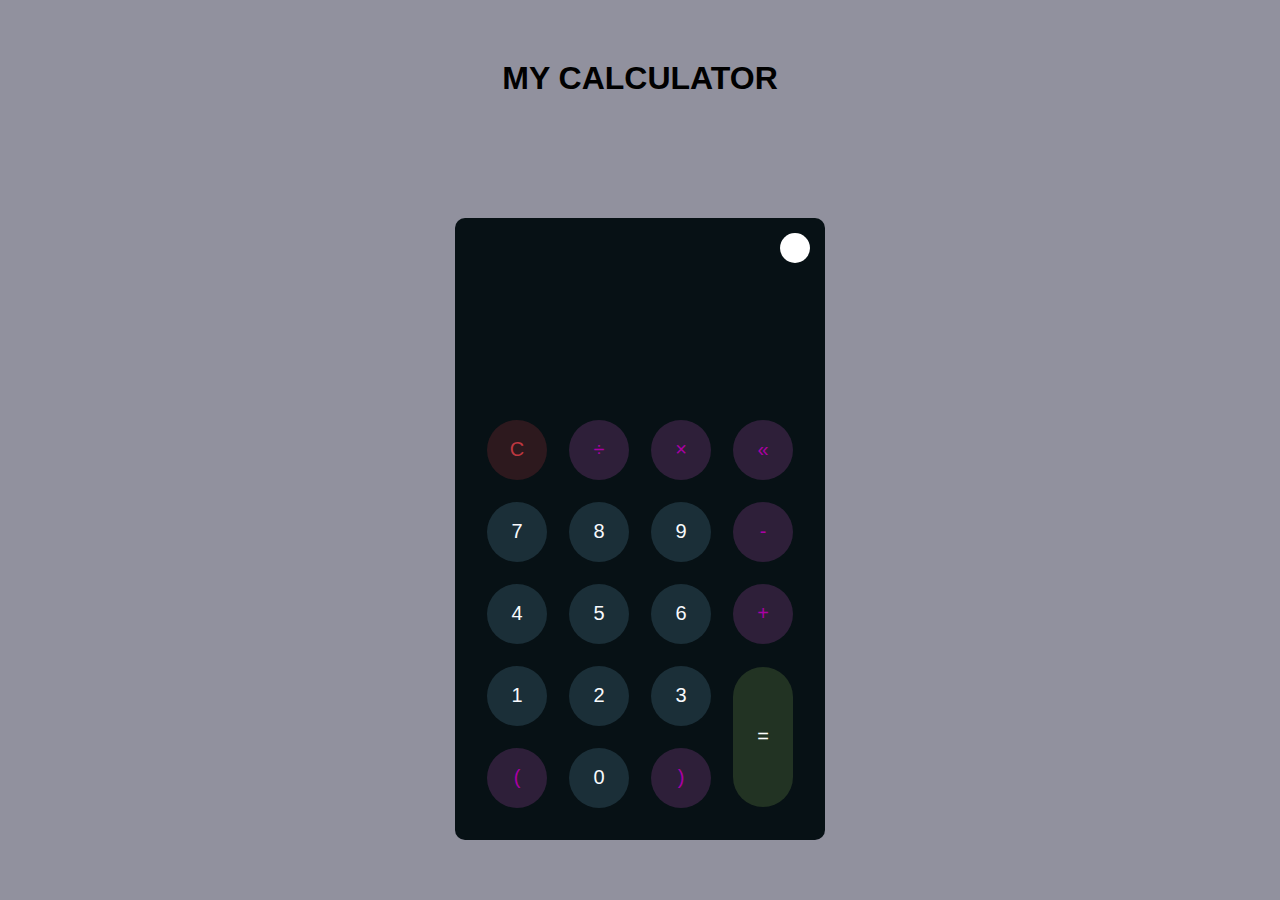
<file: Level 2 - Task 1 -  The Calculator/index.html>
<!DOCTYPE html>
<html lang="en">
<head>
    <meta charset="UTF-8">
    <meta http-equiv="X-UA-Compatible" content="IE=edge">
    <meta name="viewport" content="width=device-width, initial-scale=1.0">
    <title>Calculator</title>
    <link rel="stylesheet" href="style.css">
</head>
<body>
    <div class="container">
        <h1 style="color: rgb(0, 0, 0);">MY CALCULATOR</h1>
        <div class="calculator dark">
            <div class="theme-toggler active">
                <i class="toggler-icon"></i>
            </div>
            <div class="display-screen">
                <div id="display"></div>
            </div>
            <div class="button">
                <table>
                    <tr>
                        <td><button class="btn-operator" id="clear">C</button></td>
                        <td><button class="btn-operator" id="/">&divide;</button></td>
                        <td><button class="btn-operator" id="*">&times;</button></td>
                        <td><button class="btn-operator" id="backspace">&laquo;</button></td>
                    </tr>
                    <tr>
                        <td><button class="btn-number" id="7">7</button></td>
                        <td><button class="btn-number" id="8">8</button></td>
                        <td><button class="btn-number" id="9">9</button></td>
                        <td><button class="btn-operator" id="-">-</button></td>
                    </tr>
                    <tr>
                        <td><button class="btn-number" id="4">4</button></td>
                        <td><button class="btn-number" id="5">5</button></td>
                        <td><button class="btn-number" id="6">6</button></td>
                        <td><button class="btn-operator" id="+">+</button></td>
                    </tr>
                    <tr>
                        <td><button class="btn-number" id="1">1</button></td>
                        <td><button class="btn-number" id="2">2</button></td>
                        <td><button class="btn-number" id="3">3</button></td>
                        <td rowspan="2"><button class="btn-equal" id="equal">=</button></td>
                    </tr>
                    <tr>
                        <td><button class="btn-operator" id="(">&#40;</button></td>
                        <td><button class="btn-number" id="0">0</button></td>
                        <td><button class="btn-operator" id=")">&#41;</button></td>
                    </tr>
                </table>
            </div>
        </div>
    </div>

    <!-- JavaScript code -->
    <script src="script.js"></script>
</body>
</html>
</file>
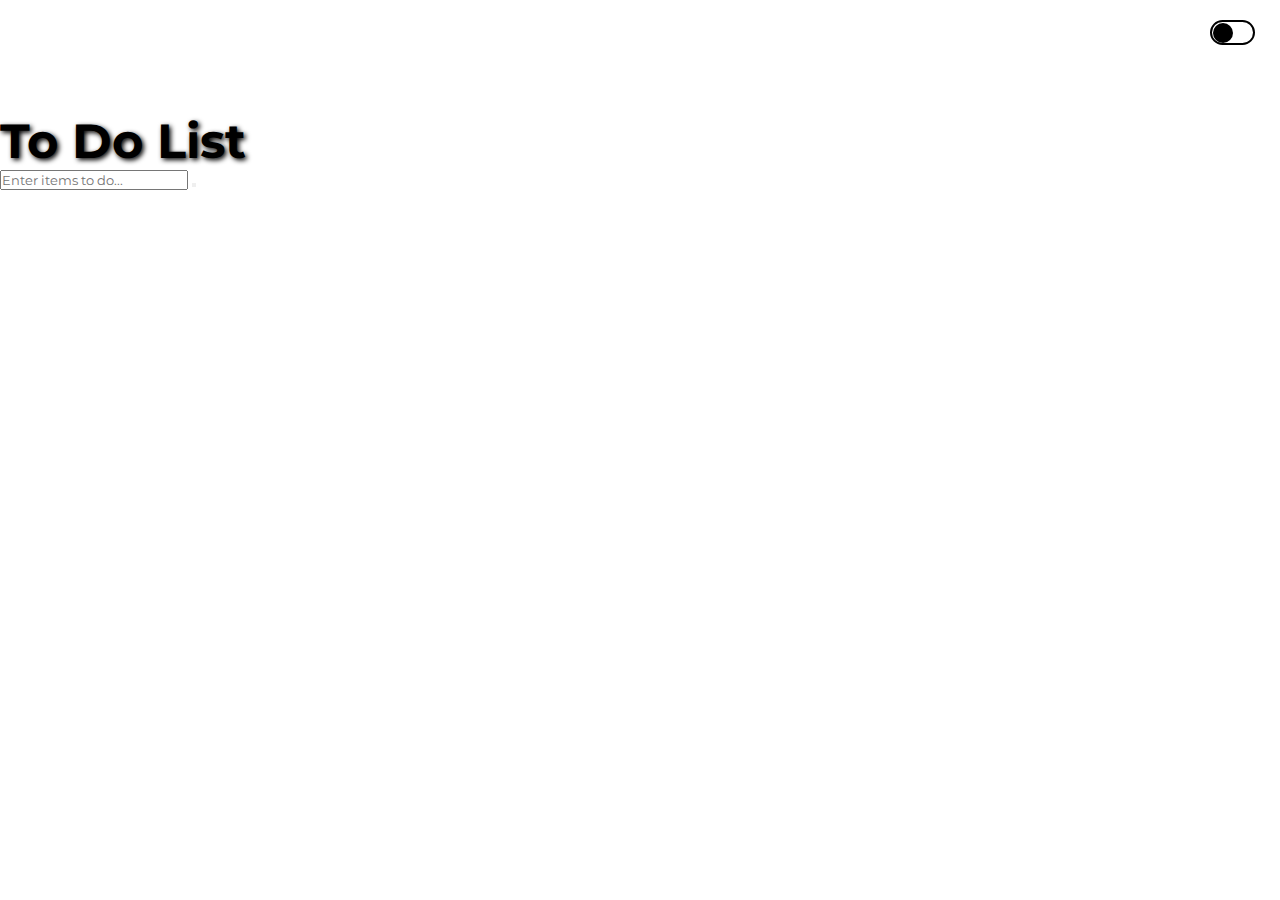
<file: Level 2 - Task 3 - ToDo App/index.html>
<!DOCTYPE html>
<html lang="en">

<head>
    <meta charset="UTF-8">
    <meta http-equiv="X-UA-Compatible" content="IE=edge">
    <meta name="viewport" content="width=device-width, initial-scale=1.0">
    <title>To-Do WebApp</title>
    <link rel="icon" type="image/x-icon" href="timeline.png">
    <!-- bootstrap cdn link -->
    <link href="https://cdn.jsdelivr.net/npm/bootstrap@5.3.0-alpha1/dist/css/bootstrap.min.css" rel="stylesheet"
        integrity="sha384-GLhlTQ8iRABdZLl6O3oVMWSktQOp6b7In1Zl3/Jr59b6EGGoI1aFkw7cmDA6j6gD" crossorigin="anonymous">
    <!-- font awesome icon cdn link -->
    <link rel="stylesheet" href="https://cdnjs.cloudflare.com/ajax/libs/font-awesome/6.3.0/css/all.min.css"
        integrity="sha512-SzlrxWUlpfuzQ+pcUCosxcglQRNAq/DZjVsC0lE40xsADsfeQoEypE+enwcOiGjk/bSuGGKHEyjSoQ1zVisanQ=="
        crossorigin="anonymous" referrerpolicy="no-referrer" />
    <link href="style.css" rel="stylesheet">
</head>

<body>
    <header>
        <label id="dark-change"></label>
    </header>
    <div class="container-fluid">
        <div class="container mx-auto mt-5" style="max-width: 800px;">
            <header id="main-header" class="bg-primary text-white p-4 mb-3">
                <div class="row">
                    <div class="col-md-12">
                        <h1 id="header-title">To Do List
                            <i class="fa fa-pencil" style="float:right"></i>
                        </h1>
                    </div>
                </div>
            </header>
            <div class="card">
                <div class="card-body">
                    <div class="input-group mb-2">
                        <input type="text" class="form-control border-dark" id="inputField"
                            placeholder="Enter items to do...">
                        <button type="button" class="btn btn-primary" id="addToDo">
                            <i class="fa-solid fa-plus"></i>
                        </button>
                    </div>
                    <div class="to-dos" id="toDoContainer">
                        <!-- <div class="item">
                            <div class="content">
                                <input type="text" class="text" readonly="readonly">
                            </div>
                            <div class="actions">
                                <button class="edit btn btn-success" type="button">Edit</button>
                                <button class="delete btn btn-danger fa fa-trash"></button>
                            </div>
                        </div> -->
                    </div>
                </div>
            </div>
        </div>
    </div>


    <!-- javascript cdn link -->
    <script src="https://cdn.jsdelivr.net/npm/bootstrap@5.3.0-alpha1/dist/js/bootstrap.bundle.min.js"
        integrity="sha384-w76AqPfDkMBDXo30jS1Sgez6pr3x5MlQ1ZAGC+nuZB+EYdgRZgiwxhTBTkF7CXvN"
        crossorigin="anonymous"></script>
    <!-- attach javascript file -->
    <script src="script.js"></script>
</body>

</html>
</file>
<file: Level 2 - Task 1 -  The Calculator/style.css>
* {
    padding: 0;
    margin: 0;
    box-sizing: border-box;
    outline: 0;
    transition: all 0.5s ease;
}

body {
    font-family: sans-serif;
}

a {
    text-decoration: none;
    color: #fff;
}

body {
    background: #91919e;
}

.container {
    height: 100vh;
    width: 100vw;
    display: grid;
    place-items: center;
}

.calculator {
    position: relative;
    height: auto;
    width: auto;
    padding: 20px;
    border-radius: 10px;
    /* box-shadow: 0 0 30px #000; */
}

.theme-toggler {
    position: absolute;
    top: 30px;
    right: 30px;
    color: #fff;
    cursor: pointer;
    z-index: 1;
}

.theme-toggler.active {
    color: #333;
}

.theme-toggler.active::before {
    background-color: #fff;
}

.theme-toggler::before {
    content: '';
    height: 30px;
    width: 30px;
    position: absolute;
    top: 50%;
    transform: translate(-50%, -50%);
    border-radius: 50%;
    background-color: #333;
    z-index: -1;
}

#display {
    margin: 0 10px;
    height: 150px;
    width: auto;
    max-width: 270px;
    display: flex;
    align-items: flex-end;
    justify-content: flex-end;
    font-size: 30px;
    margin-bottom: 20px;
    overflow-x: scroll;
}

#display::-webkit-scrollbar {
    display: block;
    height: 3px;
}

button {
    height: 60px;
    width: 60px;
    border: 0;
    border-radius: 50%;
    margin: 10px;
    font-size: 20px;
    cursor: pointer;
    transition: all 200ms ease;
}

button:hover {
    transform: scale(1.1);
}

button#equal {
    height: 140px;
    border-radius: 30px;
}

/* light theme */
.calculator {
    background-color: #fff;
}

.calculator #display {
    color: #0a1e23;
}

.calculator button#clear {
    background-color: #ffd5d8;
    color: #fc4552;
}

.calculator button.btn-number {
    background-color: #c3eaff;
    color: #000;
}

.calculator button.btn-operator {
    background-color: #ffd0fd;
    color: #f967f3;
}

.calculator button.btn-equal {
    background-color: #adf9e7;
    color: #000;
}

/* Dark theme */
.calculator.dark {
    background-color: #071115;
}

.calculator.dark #display {
    color: #f8fafd;
}

.calculator.dark button#clear {
    background-color: #2d191e;
    color: #bd3740;
}

.calculator.dark button.btn-number {
    background-color: #1b2f38;
    color: #f8fafd;
}

.calculator.dark button.btn-operator {
    background-color: #2e1f39;
    color: #aa00a4;
}

.calculator.dark button.btn-equal {
    background-color: #223323;
    color: #fff;
}
</file>
<file: Level 2 - Task 3 - ToDo App/style.css>
@import url('https://fonts.googleapis.com/css2?family=Montserrat:ital,wght@0,200;0,300;0,400;0,500;1,400&display=swap');

* {
    padding: 0;
    margin: 0;
    box-sizing: border-box;
    font-family: 'Montserrat', sans-serif;
}

/* for dark/light mode button */
label {
    position: absolute;
    width: 45px;
    height: 25px;
    right: 25px;
    top: 20px;
    border: 2px solid;
    border-radius: 20px;
}

label::before {
    position: absolute;
    content: '';
    width: 20px;
    height: 20px;
    left: 1px;
    top: 1px;
    cursor: pointer;
    border-radius: 50%;
    background: #000;
    transition: 0.4s;
}

label.active::before {
    left: 20px;
    background: #fff;
}

body.night {
    transition: 0.2s;
    background: #000000;
    color: #fff;
}

#main-header {
    border-radius: 5px;
}

#header-title {
    font-size: 3rem;
    font-weight: bold;
    text-shadow: 2px 2px 5px #000;
}

.container {
    width: 50%;
    margin-top: 7em;
}

@media screen and (max-width: 800px) {
    .container {
        width: 70%;
    }
}

@media screen and (max-width: 650px) {
    .container {
        width: 80%;
    }
}

@media screen and (max-width: 500px) {
    .container {
        width: 99%;
    }

    #header-title {
        font-size: 2rem;
    }
}

.item {
    display: flex;
    flex-direction: row;
    padding: 1rem;
    border-bottom: 4px solid #000;
}

.content {
    background: #000;
    display: 1 1 0%;
    width: 90%;
}

.item .content .text {
    font-size: 1.125rem;
    width: 100%;
    border-color: transparent;
}

.item .content .text:hover {
    cursor: context-menu;
}

.item .actions {
    display: flex;
}

.item .actions button {
    margin-left: 0.5rem;
    font-weight: bold;
    font-size: 0.9rem;
    padding: 2px 6px;
}
</file>
